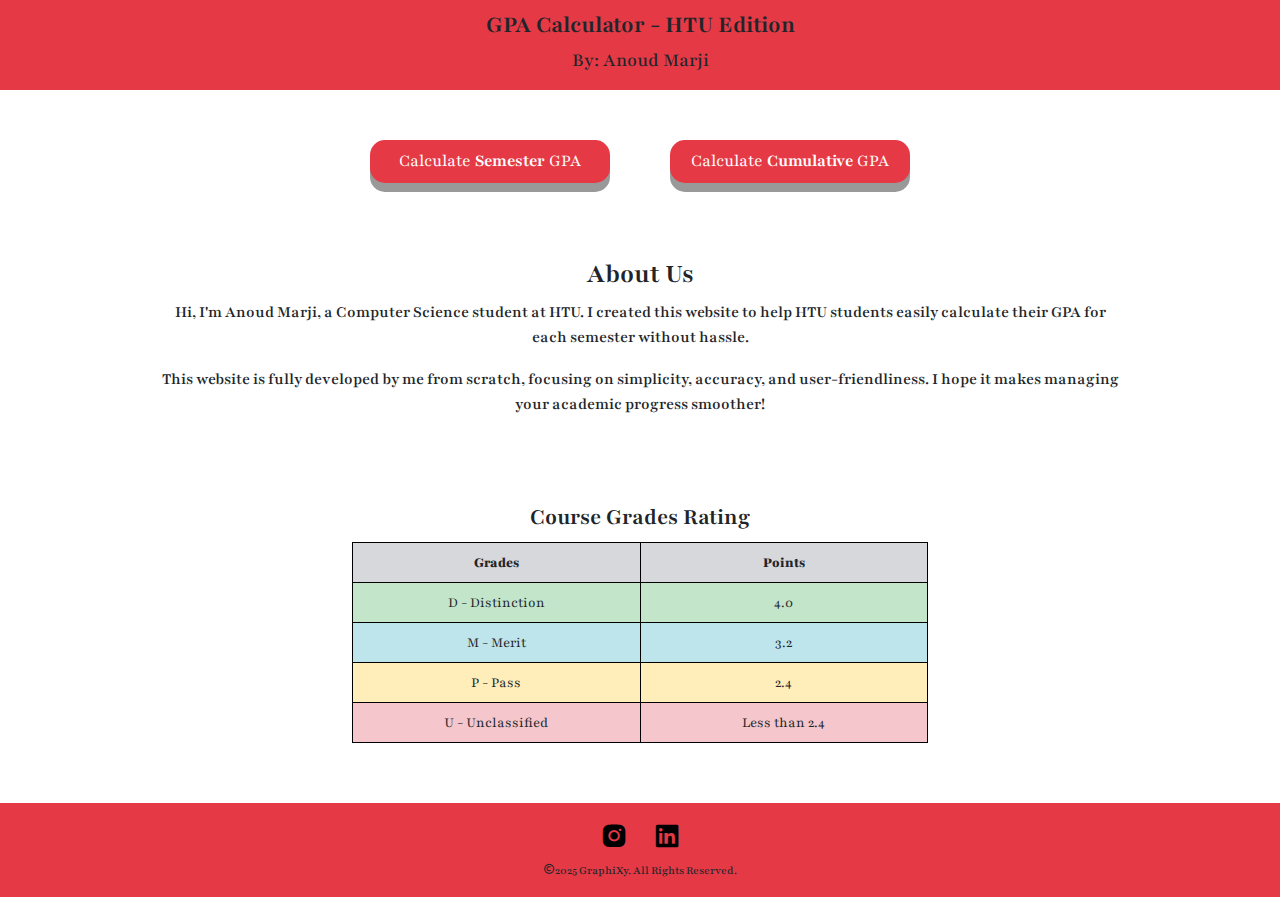
<file: index.html>
<!DOCTYPE html>
<html lang="en">

<head>
    <meta charset="UTF-8">
    <meta name="viewport" content="width=device-width, initial-scale=1.0">
    <title>GPA Calculator</title>
    <link rel="shortcut icon" href="./assets/logo.png" type="image/x-icon">
    <link rel="stylesheet" href="./css/reset.css">
    <link href='https://unpkg.com/boxicons@2.1.4/css/boxicons.min.css' rel='stylesheet'>
    <link rel="stylesheet" href="https://cdn.jsdelivr.net/npm/bootstrap@4.0.0/dist/css/bootstrap.min.css"
        integrity="sha384-Gn5384xqQ1aoWXA+058RXPxPg6fy4IWvTNh0E263XmFcJlSAwiGgFAW/dAiS6JXm" crossorigin="anonymous">
    <link rel="stylesheet" href="./css/styles.css">
</head>

<body>
    <header>
        <h1>GPA Calculator - HTU Edition</h1>
        <h2>By: Anoud Marji</h2>
    </header>
    <main>
        <!-- <section id="buttonsSec">
            <a href="../calculation.html">
                <button class="button" id="buttonSem">Calculate <span class="bold-text">Semester</span> GPA</button></a>

            <a href="../cumulative.html">
                <button class="button" id="buttonCum">Calculate <span class="bold-text">Cumulative</span> GPA</button></a>
        </section> -->

        <section id="buttonsSec">
            <a href="./calculation.html" class="button" id="buttonSem">
                Calculate <span class="bold-text">Semester</span> GPA
            </a>
        
            <a href="./cumulative.html" class="button" id="buttonCum">
                Calculate <span class="bold-text">Cumulative</span> GPA
            </a>
        </section>

        <h3 id="aboutheading">About Us</h3>
        <section id="aboutpara">
            <p>Hi, I'm Anoud Marji, a Computer Science student at HTU. I created this website to help HTU students
                easily calculate their GPA for each semester without hassle.</p>
            <p>
                This website is fully developed by me from scratch, focusing on simplicity, accuracy, and
                user-friendliness. I hope it makes managing your academic progress smoother!
            </p>
        </section>
        <h4 id="tableheading">Course Grades Rating</h4>
        <table>
            <tr class="table-secondary">
                <th>Grades</th>
                <th>Points</th>
            </tr>
            <tr class="table-success">
                <td>D - Distinction</td>
                <td>4.0</td>
            </tr>
            <tr class="table-info">
                <td>M - Merit</td>
                <td>3.2</td>
            </tr>
            <tr class="table-warning">
                <td>P - Pass</td>
                <td>2.4</td>
            </tr>
            <tr class="table-danger">
                <td>U - Unclassified</td>
                <td>Less than 2.4</td>
            </tr>
        </table>
    </main>
    <footer>
        <section class="footericons">
            <a href="https://www.instagram.com/graphixybyanoud?igsh=MXRwa213aXQzYWQ0NQ=="><i
                    class='bx bxl-instagram-alt'></i></a>
            <a href="https://www.linkedin.com/in/anoud-marji-245aa5301"><i class='bx bxl-linkedin-square'></i></a>
        </section>
        <h4><i class='bx bx-copyright'></i>2025 GraphiXy. All Rights Reserved.</h4>
    </footer>
</body>


</html>
</file>
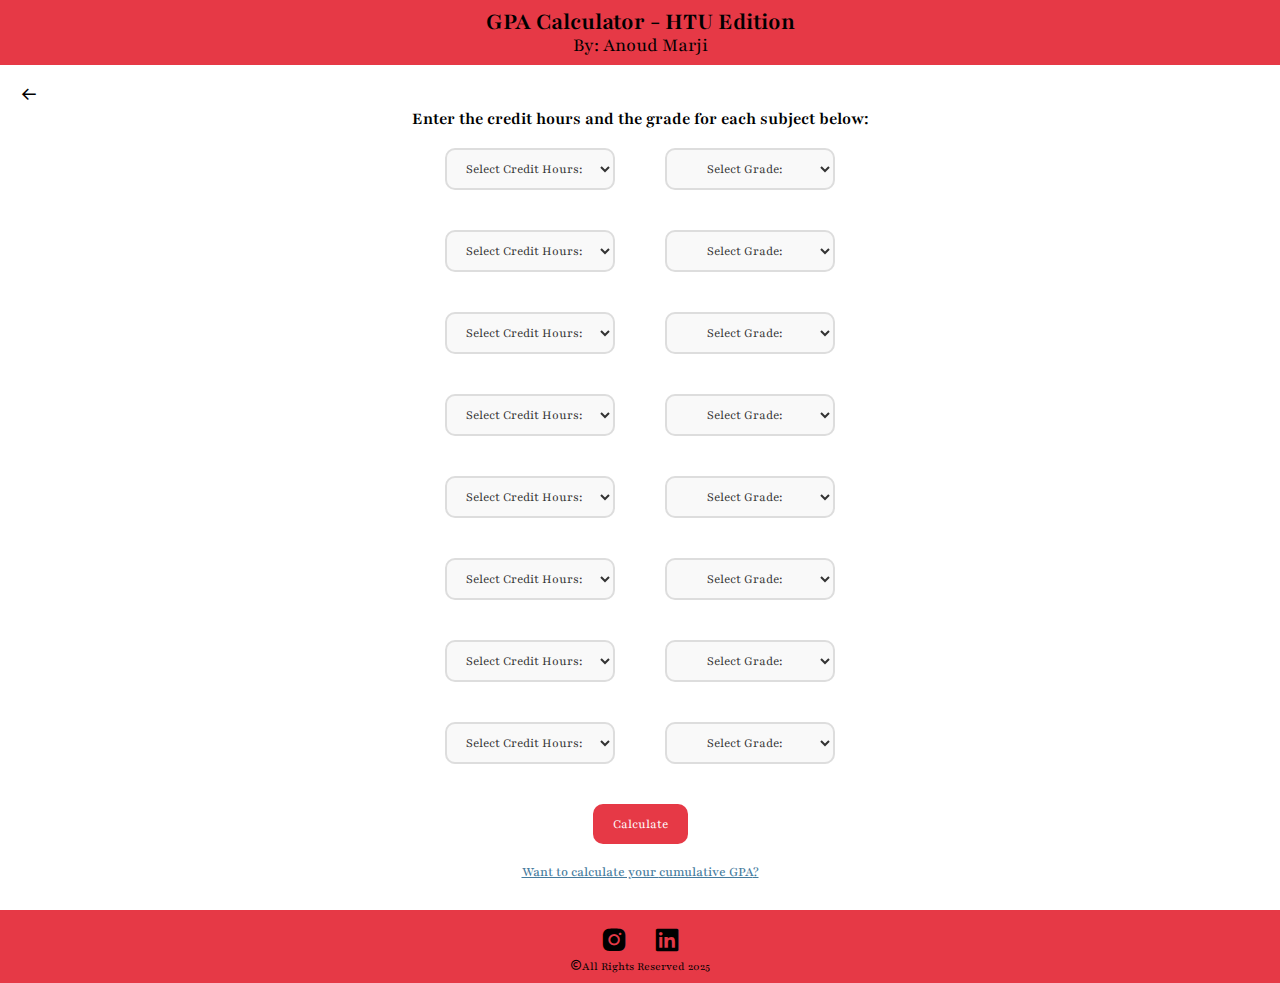
<file: calculation.html>
<!DOCTYPE html>
<html lang="en">

<head>
    <meta charset="UTF-8">
    <meta name="viewport" content="width=device-width, initial-scale=1.0">
    <title>Semester GPA Calculation</title>
    <link rel="shortcut icon" href="./assets/logo.png" type="image/x-icon">
    <link rel="stylesheet" href="./css/reset.css">
    <link href='https://unpkg.com/boxicons@2.1.4/css/boxicons.min.css' rel='stylesheet'>
    <link rel="stylesheet" href="./css/calculation.css">
</head>

<body>
    <header>
        <h1>GPA Calculator - HTU Edition</h1>
        <h2>By: Anoud Marji</h2>
    </header>
    <main>
        <a href="index.html"><h3 id="backarrow"><i class='bx bx-arrow-back'></i></h3></a>
        <h4 id="hourstitle">Enter the credit hours and the grade for each subject below:</h4>
        <section id="courses">
            <div class="courseandmark">
                <select id="creditHours">
                    <option value="" disabled selected>Select Credit Hours:</option>
                    <option value="1">1 hour</option>
                    <option value="2">2 hours</option>
                    <option value="3">3 hours</option>
                    <option value="4">4 hours</option>
                    <option value="5">5 hours</option>
                    <option value="6">6 hours</option>
                </select>

                <select id="grade">
                    <option value="" disabled selected>Select Grade:</option>
                    <option value="4.0">D</option>
                    <option value="3.2">M</option>
                    <option value="2.4">P</option>
                    <option value="1.8">U</option>
                </select>
            </div>

            <div class="courseandmark">
                <select id="creditHours">
                    <option value="" disabled selected>Select Credit Hours:</option>
                    <option value="1">1 hour</option>
                    <option value="2">2 hours</option>
                    <option value="3">3 hours</option>
                    <option value="4">4 hours</option>
                    <option value="5">5 hours</option>
                    <option value="6">6 hours</option>
                </select>

                <select id="grade">
                    <option value="" disabled selected>Select Grade:</option>
                    <option value="4.0">D</option>
                    <option value="3.2">M</option>
                    <option value="2.4">P</option>
                    <option value="1.8">U</option>
                </select>
            </div>

            <div class="courseandmark">
                <select id="creditHours">
                    <option value="" disabled selected>Select Credit Hours:</option>
                    <option value="1">1 hour</option>
                    <option value="2">2 hours</option>
                    <option value="3">3 hours</option>
                    <option value="4">4 hours</option>
                    <option value="5">5 hours</option>
                    <option value="6">6 hours</option>
                </select>

                <select id="grade">
                    <option value="" disabled selected>Select Grade:</option>
                    <option value="4.0">D</option>
                    <option value="3.2">M</option>
                    <option value="2.4">P</option>
                    <option value="1.8">U</option>
                </select>
            </div>

            <div class="courseandmark">
                <select id="creditHours">
                    <option value="" disabled selected>Select Credit Hours:</option>
                    <option value="1">1 hour</option>
                    <option value="2">2 hours</option>
                    <option value="3">3 hours</option>
                    <option value="4">4 hours</option>
                    <option value="5">5 hours</option>
                    <option value="6">6 hours</option>
                </select>

                <select id="grade">
                    <option value="" disabled selected>Select Grade:</option>
                    <option value="4.0">D</option>
                    <option value="3.2">M</option>
                    <option value="2.4">P</option>
                    <option value="1.8">U</option>
                </select>
            </div>

            <div class="courseandmark">
                <select id="creditHours">
                    <option value="" disabled selected>Select Credit Hours:</option>
                    <option value="1">1 hour</option>
                    <option value="2">2 hours</option>
                    <option value="3">3 hours</option>
                    <option value="4">4 hours</option>
                    <option value="5">5 hours</option>
                    <option value="6">6 hours</option>
                </select>

                <select id="grade">
                    <option value="" disabled selected>Select Grade:</option>
                    <option value="4.0">D</option>
                    <option value="3.2">M</option>
                    <option value="2.4">P</option>
                    <option value="1.8">U</option>
                </select>
            </div>

            <div class="courseandmark">
                <select id="creditHours">
                    <option value="" disabled selected>Select Credit Hours:</option>
                    <option value="1">1 hour</option>
                    <option value="2">2 hours</option>
                    <option value="3">3 hours</option>
                    <option value="4">4 hours</option>
                    <option value="5">5 hours</option>
                    <option value="6">6 hours</option>
                </select>

                <select id="grade">
                    <option value="" disabled selected>Select Grade:</option>
                    <option value="4.0">D</option>
                    <option value="3.2">M</option>
                    <option value="2.4">P</option>
                    <option value="1.8">U</option>
                </select>
            </div>

            <div class="courseandmark">
                <select id="creditHours">
                    <option value="" disabled selected>Select Credit Hours:</option>
                    <option value="1">1 hour</option>
                    <option value="2">2 hours</option>
                    <option value="3">3 hours</option>
                    <option value="4">4 hours</option>
                    <option value="5">5 hours</option>
                    <option value="6">6 hours</option>
                </select>

                <select id="grade">
                    <option value="" disabled selected>Select Grade:</option>
                    <option value="4.0">D</option>
                    <option value="3.2">M</option>
                    <option value="2.4">P</option>
                    <option value="1.8">U</option>
                </select>
            </div>

            <div class="courseandmark">
                <select id="creditHours">
                    <option value="" disabled selected>Select Credit Hours:</option>
                    <option value="1">1 hour</option>
                    <option value="2">2 hours</option>
                    <option value="3">3 hours</option>
                    <option value="4">4 hours</option>
                    <option value="5">5 hours</option>
                    <option value="6">6 hours</option>
                </select>

                <select id="grade">
                    <option value="" disabled selected>Select Grade:</option>
                    <option value="4.0">D</option>
                    <option value="3.2">M</option>
                    <option value="2.4">P</option>
                    <option value="1.8">U</option>
                </select>
            </div>
        </section>

        <button onclick="calculateGPA()" id="calculatebtn">Calculate</button>

        <div class="below-calc-link">
            <a href="./cumulative.html">Want to calculate your <b>cumulative GPA</b>?</a>
          </div>

        <!-- <p id="result"></p> -->

        <!-- The Modal -->
        <div id="myModal" class="modal">

            <!-- Modal content -->
            <div class="modal-content">
                <span class="close">&times;</span>
                <p id="result"></p>
            </div>

        </div>

    </main>
    <footer>
        <section class="footericons">
            <a href="https://www.instagram.com/graphixybyanoud?igsh=MXRwa213aXQzYWQ0NQ=="><i
                    class='bx bxl-instagram-alt'></i></a>
            <a href="https://www.linkedin.com/in/anoud-marji-245aa5301"><i class='bx bxl-linkedin-square'></i></a>
        </section>
        <h4><i class='bx bx-copyright'></i>All Rights Reserved 2025</h4>
    </footer>

    <script src="./js/calculation.js"></script>
</body>


</html>
</file>
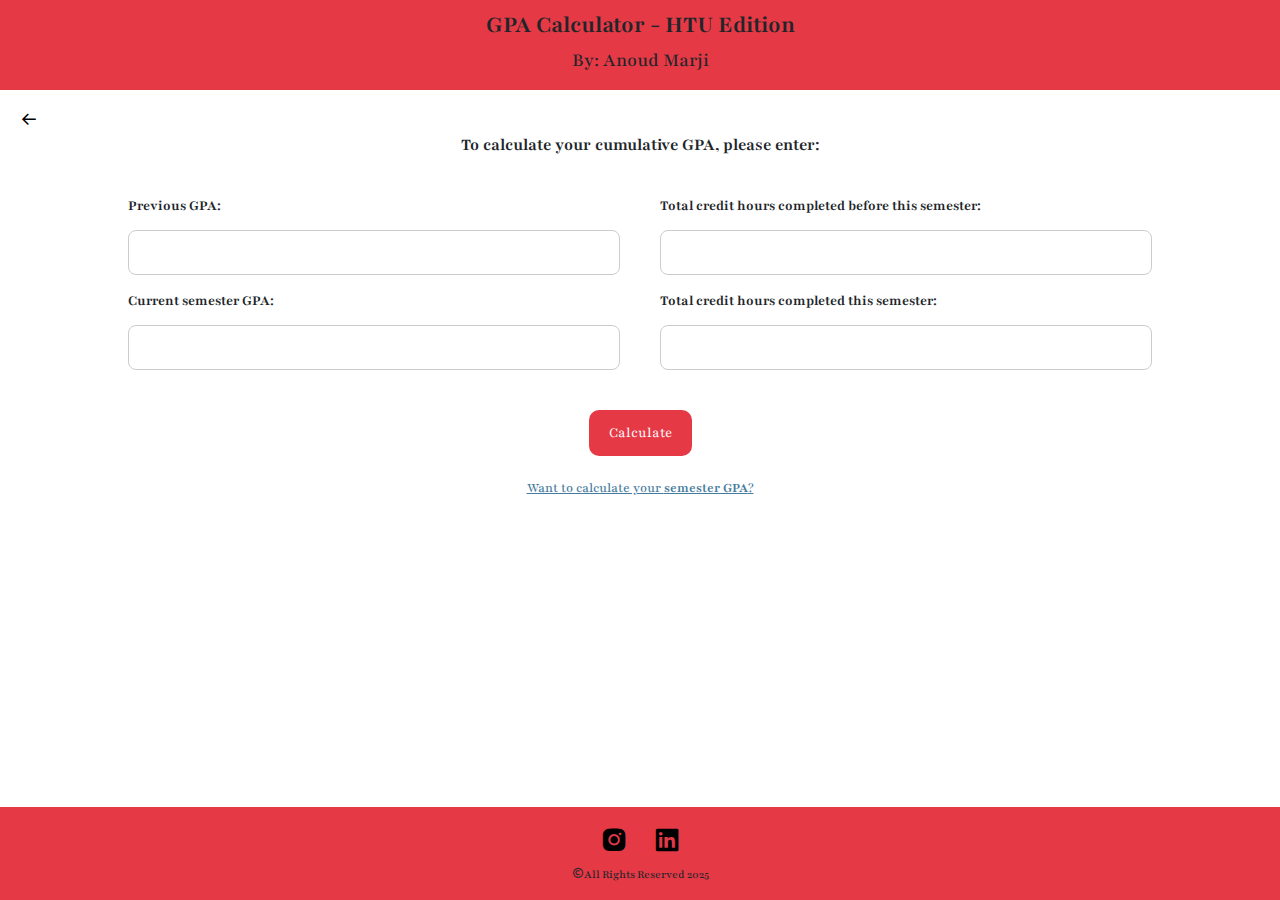
<file: cumulative.html>
<!DOCTYPE html>
<html lang="en">

<head>
    <meta charset="UTF-8">
    <meta name="viewport" content="width=device-width, initial-scale=1.0">
    <title>Cumulative GPA Calculation</title>
    <link rel="shortcut icon" href="../assets/logo.png" type="image/x-icon">
    <link rel="stylesheet" href="../css/reset.css">
    <link href='https://unpkg.com/boxicons@2.1.4/css/boxicons.min.css' rel='stylesheet'>
    <link rel="stylesheet" href="https://cdn.jsdelivr.net/npm/bootstrap@4.0.0/dist/css/bootstrap.min.css"
        integrity="sha384-Gn5384xqQ1aoWXA+058RXPxPg6fy4IWvTNh0E263XmFcJlSAwiGgFAW/dAiS6JXm" crossorigin="anonymous">
    <link rel="stylesheet" href="../css/styles.css">
    <link rel="stylesheet" href="css/calculationCum.css">
</head>

<body>
    <header>
        <h1>GPA Calculator - HTU Edition</h1>
        <h2>By: Anoud Marji</h2>
    </header>
    <main>
        <a href="index.html">
            <h3 id="backarrow"><i class='bx bx-arrow-back'></i></h3>
        </a>
        <h4 id="hourstitle">To calculate your cumulative GPA, please enter:</h4>

        <section id="fields">
            <div class="fieldsRow">
            <div class="allFields">
                <label for="prevGPA">Previous GPA:</label>
                <input type="number" id="prevGPA">
            </div>
            <div class="allFields">
                <label for="prevHours">Total credit hours completed before this semester:</label>
                <input type="number" id="prevHours">
            </div>
        </div>
        <div class="fieldsRow">
            <div class="allFields">
                <label for="currentGPA">Current semester GPA:</label>
                <input type="number" id="currentGPA">
            </div>
            <div class="allFields">
                <label for="currentHours">Total credit hours completed this semester:</label>
                <input type="number" id="currentHours">
            </div>
        </div>
        </section>

        <button onclick="calculateCumGPA()" id="calculatebtn">Calculate</button>

        <div class="below-calc-link">
            <a href="calculation.html">Want to calculate your <b>semester GPA</b>?</a>
          </div>
          

        <!-- <p id="result"></p> -->

        <!-- The Modal -->
        <div id="myModal" class="modal">

            <!-- Modal content -->
            <div class="modal-content">
                <span class="close">&times;</span>
                <p id="result"></p>
            </div>

        </div>

    </main>

    <footer>
        <section class="footericons">
            <a href="https://www.instagram.com/graphixybyanoud?igsh=MXRwa213aXQzYWQ0NQ=="><i
                    class='bx bxl-instagram-alt'></i></a>
            <a href="https://www.linkedin.com/in/anoud-marji-245aa5301"><i class='bx bxl-linkedin-square'></i></a>
        </section>
        <h4><i class='bx bx-copyright'></i>All Rights Reserved 2025</h4>
    </footer>

    <script src="../js/calculationCum.js"></script>

</body>

</html>
</file>
<file: css/styles.css>
@import url('https://fonts.googleapis.com/css2?family=Playfair:ital,opsz,wght@0,5..1200,300..900;1,5..1200,300..900');

body{
    font-family: Playfair;
    font-size: 15px;
}

header{
    background-color: #E63946;
    padding: 10px;
    text-align: center;
}

header h1{
    font-size: 25px;
    /* text-align: center; */
    font-weight: bolder;
}

header h2{
    font-size: 20px;
}

main{
    display: flex;
    flex-direction: column;
    align-items: center;
}

.button {
    /* display: inline-block; */
    display: block;
    width: 240px;
    padding: 8px 18px; /*was 10 20 */
    font-size: 18px; /*was 20*/
    cursor: pointer;
    text-align: center;
    text-decoration: none !important;
    outline: none;
    color: #fff;
    background-color: #E63946;
    border: none;
    border-radius: 15px;
    box-shadow: 0 9px #999;
    margin-top: 50px;
    margin-bottom: 75px;
    /* width: 200px; */
  }
  
  .button:hover {
    background-color: #ff636d;
    color: #fff;
  }
  
  .button:active {
    background-color: #ff8a92;
    box-shadow: 0 5px #666;
    transform: translateY(4px);
  }

  #buttonsSec{
    display: flex;
    justify-content: center;
    gap: 60px; /* space between buttons */
    flex-direction: row;
  }

  a{
    text-decoration: none;
  }

  .bold-text {
    font-weight: bold;
    text-decoration: none !important;
    border-bottom: none !important;
  }
  
  .button,
.button .bold-text,
.button span,
.button a {
  text-decoration: none !important;
  border-bottom: none !important;
  /* box-shadow: none !important; */
}


  #aboutheading{
    font-weight: bold;
  }

  p{
    text-align: center;
  }

  #aboutpara{
    margin-bottom: 70px;
    width: 75%;
    font-weight: 600;
    font-size: 17px;
  }

  #tableheading{
    font-weight: bold;
    margin-bottom: 10px;
  }

  table, th, td {
    border: 1.5px solid black;
    width: 45%;
    height: 40px;
    text-align: center;
    align-content: center;
    margin-bottom: 60px;
  }

  th{
    font-weight:900;
  }

  footer{
    background-color: #E63946;
    text-align: center;
    padding: 10px;
  }

  footer h4{
    font-size: 12px;
    padding-bottom: 0px;
  }

  .footericons a{
    text-decoration: none;
    font-size: 30px;
    color: black;
    padding: 10px;
  }

  .footericons{
    padding-top: 5px;
  }

  /* mobile devices */
@media screen and (min-width: 320px) and (max-width: 480px) {
    table, th, td {
        width: 60%;
      }
      .button {
        width: 80%; /* full width buttons on mobile */
        margin: 0 auto;
        text-align: center;
    }

      #buttonsSec {
        flex-direction: column;
        align-items: center;
        justify-content: center;
      }

      #buttonSem {
        margin-top: 50px;
        margin-bottom: 1px;
        }

        #buttonCum{
          margin-top: 0;
          margin-bottom: 50px;
        }

    }


/* iPads and tablets */
@media screen and (min-width: 481px) and (max-width:768px){
    table, th, td {
        width: 55%;
      }
}
</file>
<file: css/calculation.css>
@import url('https://fonts.googleapis.com/css2?family=Playfair:ital,opsz,wght@0,5..1200,300..900;1,5..1200,300..900');

body {
  font-family: Playfair;
  font-size: 15px;
  position: relative;
}

header {
  background-color: #E63946;
  padding: 10px;
  text-align: center;
}

header h1 {
  font-size: 25px;
  /* text-align: center; */
  font-weight: bolder;
}

header h2 {
  font-size: 20px;
}

main {
  display: flex;
  flex-direction: column;
  align-items: center;
}

#backarrow{
  margin-top:20px;
  font-weight: bolder;
  font-size: large;
  text-align: left;
  position: absolute;
  left: 0; 
  margin-left: 20px;
}

a{
  text-decoration: none;
  color: black;
}

#hourstitle {
  margin-top: 45px;
  font-weight: bolder;
  font-size: large;
}

#courses {
  display: flex;
  flex-direction: column;
  margin-bottom: 20px;
}

.courseandmark {
  display: flex;
  flex-direction: row;
  margin: 10px;
  gap: 30px;
}

/* Select styling */
select {
  font-family: 'Playfair';
  padding: 10px;
  margin: 10px;
  border: 2px solid #ddd;
  border-radius: 10px;
  background-color: #f9f9f9;
  color: #333;
  width: 170px;
  transition: all 0.3s ease-in-out;
  text-align: center;
}

select:hover {
  border-color: #E63946;
}

select:focus {
  outline: none;
  border-color: #E63946;
  background-color: #ffadb4;
  text-align: left;
}

select option {
  padding: 10px;
  background-color: #fff;
  color: #333;
}

/* The Modal (background) */
.modal {
  display: none;
  position: fixed;
  z-index: 1;
  left: 0;
  top: 0;
  width: 100%;
  height: 100%;
  overflow: auto;
  background-color: rgba(0, 0, 0, 0.4);
  align-content: center;
}

/* Modal Content/Box */
.modal-content {
  background-color: #fefefe;
  margin: 15% auto;
  padding: 10px;
  border: 1px solid #888;
  width: 40%;
  text-align: center;
}

/* The Close Button */
.close {
  color: #aaa;
  float: right;
  font-size: 28px;
  font-weight: bold;
}

.close:hover,
.close:focus {
  color: black;
  text-decoration: none;
  cursor: pointer;
}

#calculatebtn {
  font-family: Playfair;
  padding: 12px 20px;
  background-color: #E63946;
  color: white;
  border: none;
  border-radius: 10px;
  cursor: pointer;
  transition: background-color 0.3s ease, transform 0.3s ease;
  margin-bottom: 20px;
}

#calculatebtn:hover {
  background-color: #ffadb4;
  transform: scale(1.05);
}

#calculatebtn:active {
  background-color: #ffadb4;
  transform: scale(1);
}

footer {
  background-color: #E63946;
  text-align: center;
  padding: 10px;
}

footer h4 {
  font-size: 12px;
  padding-bottom: 0px;
}

.footericons a {
  text-decoration: none;
  font-size: 30px;
  color: black;
  padding: 10px;
}

.footericons {
  padding-top: 5px;
}

.below-calc-link {
  text-align: center;
  margin-top: 1px;
  margin-bottom: 30px;
}
.below-calc-link a {
  color: #457B9D;
  font-size: 14px;
  text-decoration: underline;
  font-weight: 500;
  transition: color 0.2s;
}
.below-calc-link a:hover {
  color: #E63946;
  text-decoration: underline;
}


/* mobile devices */
@media screen and (min-width: 320px) and (max-width: 480px) {
  main {
    width: 100%;
  }

  #hourstitle {
    margin-left: 15px;
    margin-right: 15px;
  }

  #courses {
    width: 100%;
  }

  .courseandmark {
    display: flex;
    flex-direction: row;
    margin: 10px;
    gap: 30px;
  }

  .modal-content {
    width: 60%;
    height: 50px;
  }

  .courseandmark {
    gap: 15px;
  }
}

/* iPads and tablets */
@media screen and (min-width: 481px) and (max-width:768px){
  main{
    width: 100%;
  }

  .modal-content {
    width: 60%;
    height: 50px;
  }
}
</file>
<file: css/calculationCum.css>
@import url('https://fonts.googleapis.com/css2?family=Playfair:ital,opsz,wght@0,5..1200,300..900;1,5..1200,300..900');

body {
  font-family: Playfair;
  font-size: 15px;
  position: relative;
}

header {
  background-color: #E63946;
  padding: 10px;
  text-align: center;
}

header h1 {
  font-size: 25px;
  /* text-align: center; */
  font-weight: bolder;
}

header h2 {
  font-size: 20px;
}

main {
  display: flex;
  flex-direction: column;
  align-items: center;
}

#backarrow{
  margin-top:20px;
  font-weight: bolder;
  font-size: large;
  text-align: left;
  position: absolute;
  left: 0; 
  margin-left: 20px;
}

a{
  text-decoration: none;
  color: black;
}

#hourstitle {
    margin-top: 45px;
    font-weight: bolder;
    font-size: large;
  }

  /* Cumulative GPA Fields */
  #fields {
    display: flex;
    flex-direction: column;
    gap: 15px;
    width: 80%;
    margin-top: 30px;
    margin-bottom: 20px;
  }
  
  .fieldsRow {
    display: flex;
    flex-direction: row;
    gap: 40px;
    justify-content: center;
  }
  
  .allFields {
    display: flex;
    flex-direction: column;
    gap: 5px;
    flex: 1 1 0;
    min-width: 200px;
  }
  
  label {
    font-weight: bold;
  }
  
  input[type="number"] {
    padding: 10px;
    border: 1.5px solid #ccc;
    border-radius: 8px;
    font-family: Playfair;
  }
  
  /* The Modal (background) */
  .modal {
    display: none;
    position: fixed;
    z-index: 1;
    left: 0;
    top: 0;
    width: 100%;
    height: 100%;
    overflow: auto;
    background-color: rgba(0, 0, 0, 0.4);
    align-content: center;
  }
  
  /* Modal Content/Box */
  .modal-content {
    background-color: #fefefe;
    margin: 15% auto;
    padding: 10px;
    border: 1px solid #888;
    width: 40%;
    text-align: center;
  }
  
  /* The Close Button */
  .close {
    color: #aaa;
    float: right;
    font-size: 28px;
    font-weight: bold;
  }
  
  .close:hover,
  .close:focus {
    color: black;
    text-decoration: none;
    cursor: pointer;
  }
  
  #calculatebtn {
    font-family: Playfair;
    padding: 12px 20px;
    background-color: #E63946;
    color: white;
    border: none;
    border-radius: 10px;
    cursor: pointer;
    transition: background-color 0.3s ease, transform 0.3s ease;
    margin-bottom: 20px;
    margin-top: 20px;
  }
  
  #calculatebtn:hover {
    background-color: #ffadb4;
    transform: scale(1.05);
  }
  
  #calculatebtn:active {
    background-color: #ffadb4;
    transform: scale(1);
  }

  footer {
    background-color: #E63946;
    text-align: center;
    padding: 10px;
    position: fixed;
    z-index: 100;
    width: 100%;
    left: 0;
    bottom: 0;    
  }
  
  footer h4 {
    font-size: 12px;
    padding-bottom: 0px;
  }
  
  .footericons a {
    text-decoration: none;
    font-size: 30px;
    color: black;
    padding: 10px;
  }
  
  .footericons {
    padding-top: 5px;
  }

  .below-calc-link {
    text-align: center;
    margin-top: 1px;
    margin-bottom: 30px;
  }
  .below-calc-link a {
    color: #457B9D;
    font-size: 14px;
    text-decoration: underline;
    font-weight: 500;
    transition: color 0.2s;
  }
  .below-calc-link a:hover {
    color: #E63946;
    text-decoration: underline;
  }

  
  /* mobile devices */
  @media screen and (min-width: 320px) and (max-width: 480px) {
    main {
      width: 100%;
    }
  
    #fields {
        width: 90%;
      }
      .fieldsRow {
        flex-direction: column;
        gap: 0;
      }
      .allFields {
        min-width: 0;
        margin-bottom: 10px;
      }
  
    .modal-content {
      width: 60%;
      height: auto;
    }

    footer {
        position: static !important;
        width: 100%;
        left: auto;
        bottom: auto;
      }

      #calculatebtn{
        margin-top: 10px;
      }

  }
  
  /* iPads and tablets */
  @media screen and (min-width: 481px) and (max-width:768px){
    main{
      width: 100%;
    }
  
    .modal-content {
      width: 60%;
      height: auto;
    }
  }
</file>
